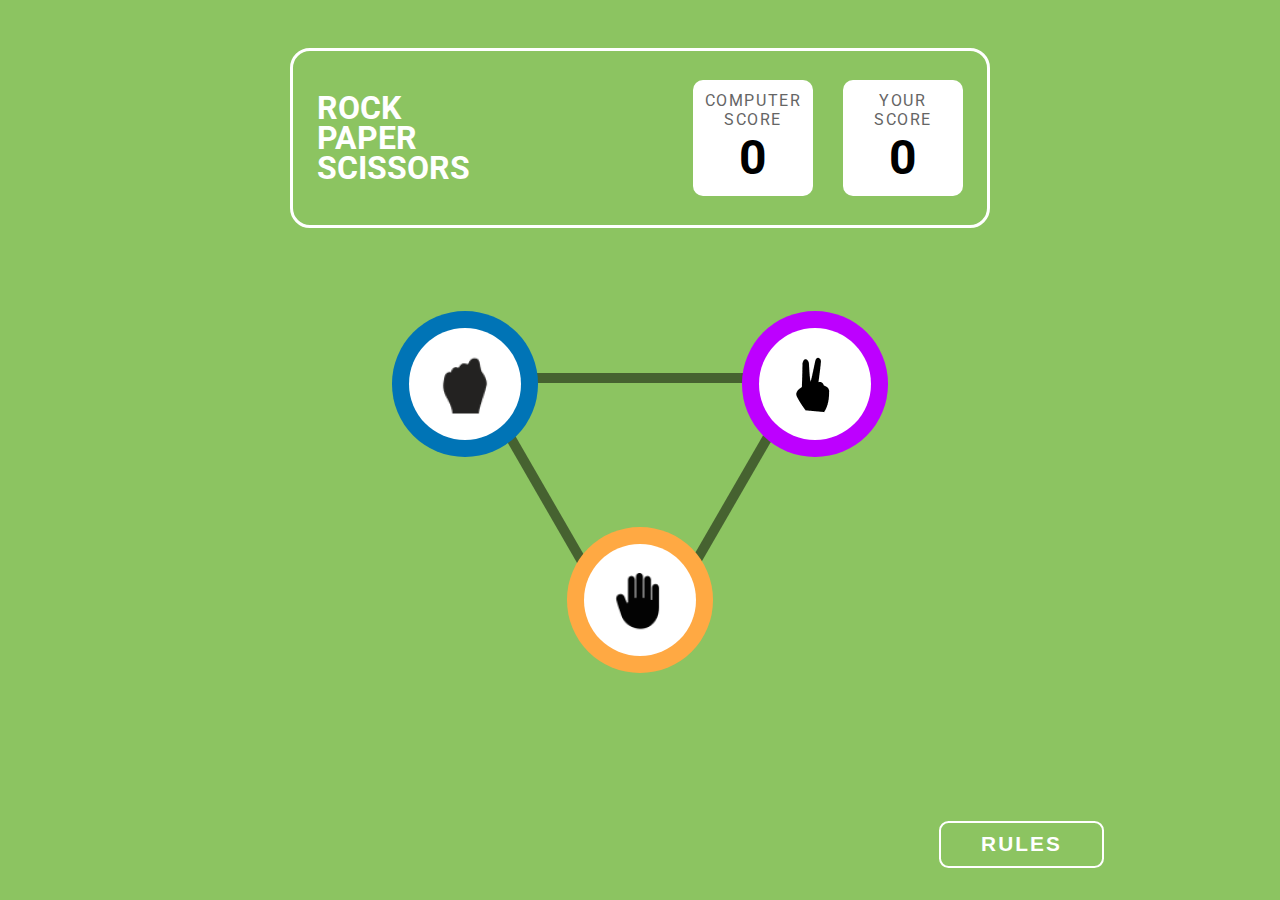
<file: index.html>
<!DOCTYPE html>
<html lang="en">

<head>
    <meta charset="UTF-8">
    <meta name="viewport" content="width=device-width, initial-scale=1.0">
    <title>ROCK-PAPER-SCISSORS</title>
    <link rel="stylesheet" href="style.css">
</head>

<body>
    <div class="container">

        <div class="first-box">
            <div class="logo">
                <h1 class="site-heading">ROCK<br>PAPER<br>SCISSORS</h1>
            </div>
            <div class="score-container">
                <div class="score">
                    <div class="score__title">Computer Score</div>
                    <div class="score__number" id="computer-score">0</div>
                </div>
                <div class="score">
                    <div class="score__title">Your Score</div>
                    <div class="score__number" id="your-score">0</div>
                </div>
            </div>
        </div>
        <div class="game">
            <div class="lines-container">
                <div class="line line-1"></div>
                <div class="line line-2"></div>
                <div class="line line-3"></div>
            </div>
            <button class="choice-btn" data-choice="rock">
                <div class="choice rock">
                    <img src="./images/rock.png" alt="rock">
                </div>
            </button>
            <button class="choice-btn" data-choice="scissors">
                <div class="choice scissors">
                    <img src="./images/scissors.png" alt="scissors">
                </div>
            </button>
            <button class="choice-btn" data-choice="paper">
                <div class="choice paper">
                    <img src="./images/paper.png" alt="paper">
                </div>
            </button>
        </div>
        <section class="results hidden">
            <h2 class="results__heading">you picked</h2>
            <h2 class="results__heading">PC Picked</h2>
            <div class="results__result"></div>
            <div class="results__winner hidden">
              <h3 class="results__text"></h3>
              <button class="play-again">play again</button>
            </div>
            <div class="results__result"></div>
          </section>
      
        </div>
        <button class="rules-btn" tabindex="1">RULES</button>
        <div class="modal">
            <div class="modal__container">
                <header class="modal__header">
                    <h2 class="modal__heading">Game Rules</h2>
                    <button class="close-btn">
                        <img src="./images/icon-close.svg" alt="Close Button" />
                      </button>
                </header>
                <ul>
                    <li>Rock beats scissors, scissors beat paper, and paper beats rock.</li>
                    <li>Agree ahead of time whether you’ll count off “rock, paper, scissors, shoot” or just “rock, paper, scissors.”</li>
                    <li>Use rock, paper, scissors to settle minor decisions or simply play to pass the time.</li>
                    <li>If both players lay down the same hand, each player lays down another hand.</li>
                </ul>
            </div>
        </div>
    <script src="script.js"></script>
</body>

</html>
</file>
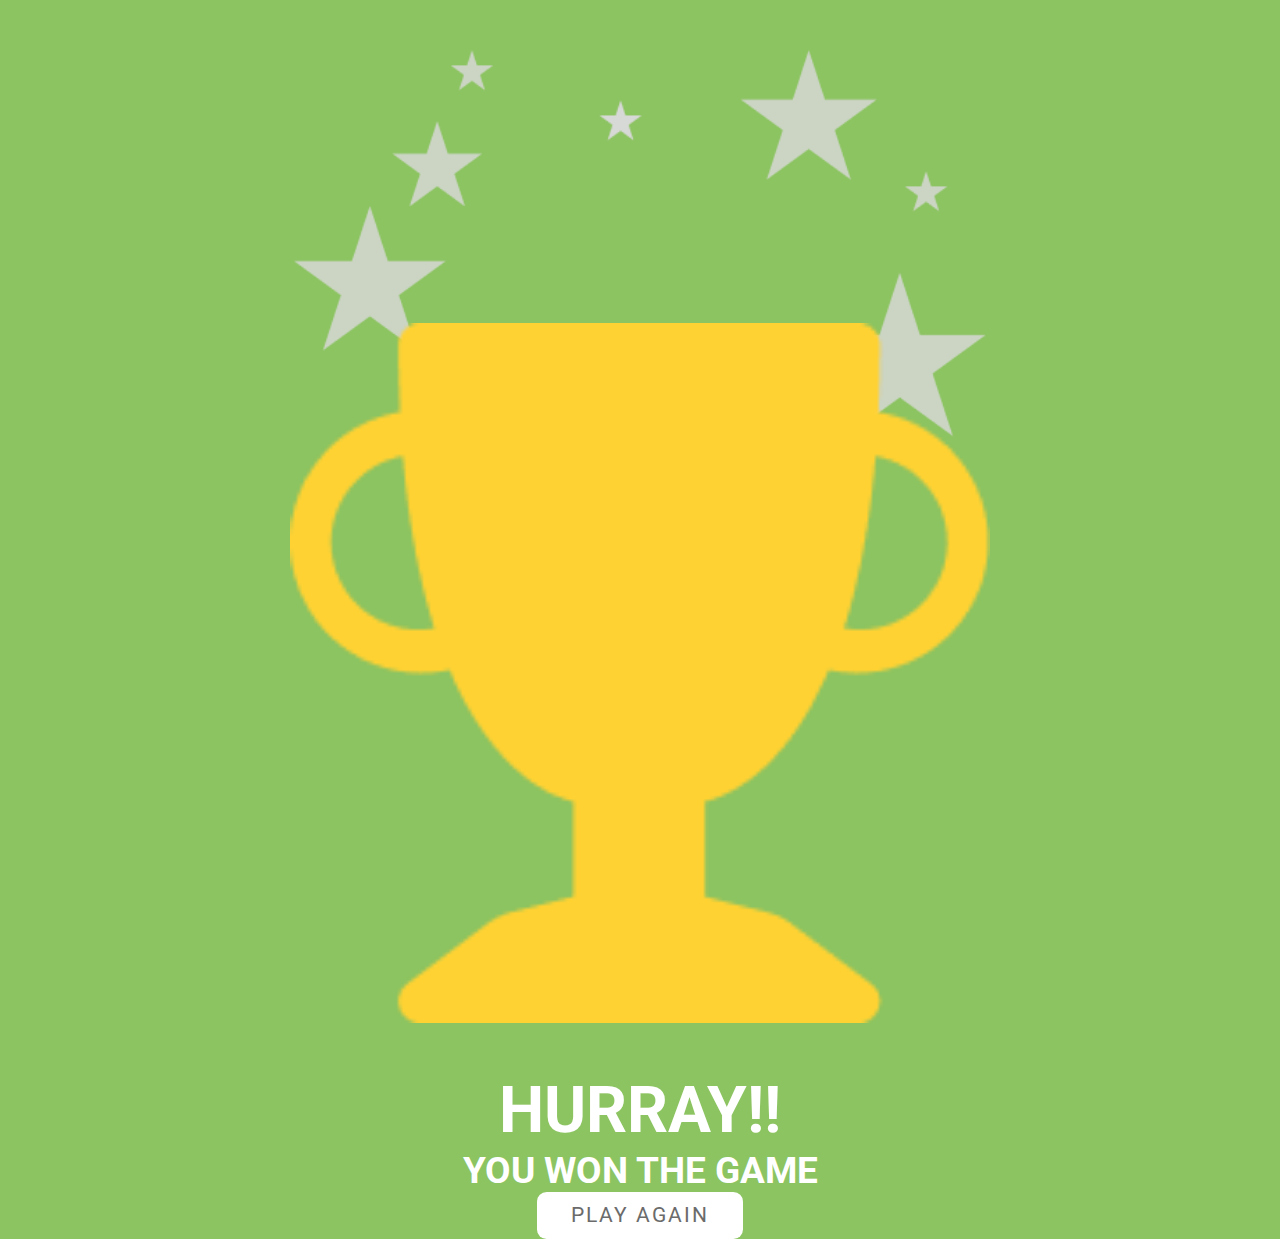
<file: next.html>
<!DOCTYPE html>
<html lang="en">
<head>
    <meta charset="UTF-8">
    <meta name="viewport" content="width=device-width, initial-scale=1.0">
    <title>Document</title>
    <link rel="stylesheet" href="style.css">
</head>
<body>
    <div class="animation-container">
        <img src="./images/Group 5.png" alt="" srcset="" class="star">
        <img src="./images/Vector.png" alt="" srcset="" class="trophy">
    </div>
    <div class="animation-text">
        <h1>HURRAY!!</h1>
        <h3>YOU WON THE GAME</h3>
        <button class="play-again">play again</button>
    </div>
    <script>
        document.addEventListener("DOMContentLoaded", () => {
    const playAgainBtn = document.querySelector(".play-again");

    if (playAgainBtn) {
        playAgainBtn.addEventListener("click", () => {
            // Reload the game or redirect to the original game page
            window.location.href = "index.html";  // Replace with the actual game page
        });
    } else {
        console.error("Play Again button not found!");
    }
});

    </script>
</body>
</html>
</file>
<file: style.css>
@import url('https://fonts.googleapis.com/css2?family=Roboto:ital,wght@0,100;0,300;0,400;0,500;0,700;0,900;1,100;1,300;1,400;1,500;1,700;1,900&display=swap');
:root{
    --bg-color:#8cc461;
    --light-color:white;
    --rock-color:#0074b6;
    --scissor-color:#bd00ff;
    --paper-color:#ffa943;
}
*{
    margin: 0;
    padding: 0;
    box-sizing: border-box;
}
body{
    font-family: "Roboto", sans-serif;
    background-color: var(--bg-color);
   text-transform: uppercase;
   color: var(--light-color);
}
.container{
    position: relative;
    max-width: 700px;
    margin:0 auto;
    padding-top:3rem;
}
.first-box{
    display: flex;
    justify-content: space-between;
    align-items: center;
    height: 180px;
    border: 3px solid var(--light-color);
    border-radius: 20px;
    padding: 1.8rem 1.5rem;
}
.logo{
    color:var(--light-color);
    line-height: 30px;
}
.score-container{
    height: 100%;
    display: flex;
    gap:30px;
 
}
.score{
 display: flex;
 flex-direction: column;
 align-items: center;
 justify-content: center;
 background: var(--light-color);
 height: 100%;
 width:120px;
 border-radius: 10px;

}
.score__number{
    font-size: 3rem;
    font-weight: 700;
    color:black;
}
.score__title{
    text-align: center;
    padding-inline: 1rem;
    font-size: 1rem;
    letter-spacing: 0.1rem;
    color:#656565;
}
.game{
    position: relative;
    display: grid;
    grid-template-columns: 1fr 1fr;
    grid-template-areas:
    "rock scissors"
    "paper paper";
    place-items: center;
    height: 30rem;
    padding-top: 3rem;
    z-index: 2;
}
.choice-btn[data-choice="rock"]{
    grid-area: rock;
}
.choice-btn[data-choice="scissors"]{
    grid-area: scissors;
}
.choice-btn[data-choice="paper"]{
    grid-area: paper;
}
.choice-btn{
    border: none;
    outline: none;
    background: none;
    cursor: pointer;
}
.choice{
    position: relative;
    width: 7rem;
    height: 7rem;
    background-color: var(--light-color);
    border-radius:50%;
    display: grid;
    place-items: center;
}
.choice::before,
.choice::after {
  content: "";
  position: absolute;
  left: -15%;
  top: -15%;
  width: 130%;
  height: 130%;
  border-radius: 50%;
  z-index: -1;
}

.choice::after {
  opacity: 0;
  transition: opacity 0.4s ease;
}
.choice-btn:focus .choice::after {
  opacity: 1;
  box-shadow: 0 0 0 2rem #2E9A2563;
  ;

}
.choice.paper::before{
    background: var(--paper-color);
}
.choice.rock::before{
    background: var(--rock-color);
}
.choice.scissors::before{
    background: var(--scissor-color);
}
/* Add these styles for the triangle lines */
.lines-container {
    position: absolute;
    width: 100%;
    height: 100%;
    top: 0;
    left: 0;
    
}

.line {
    position: absolute;
    background-color: rgba(0,0,0,0.5);
    height: 10px;
    z-index: -1;
}

.line-1{
    top: 145px; 
    left: 50%;
    width: 230px;
    transform: translateX(-50%); 
}
.line-2{
    top: 280px;
    right: 38%;
    width: 200px;
    transform: translateX(50%) rotate(-60deg);  
}
.line-3{
   top:280px;
    left:2%;
    width: 250px;
    transform: translateX(50%) rotate(60deg); 
}
.results {
    display: grid;
    grid-template-columns: repeat(2, 1fr);
    place-items: center;
    grid-template-areas:
      "you-title ai-title"
      "you-picked ai-picked";
    max-width: 1000px;
    margin: 0 auto;
  }
  
  .results__heading {
    font-size: 1.5rem;
    letter-spacing: 0.1em;
    padding: 4rem 0 8rem;
  }
  .results__result {
    min-width: 8rem;
    min-height: 8rem;
    background:var(--bg-color);
    border-radius: 50%;
    transform: scale(1.4);
    z-index: -1;
  }
  
  .results__heading:first-of-type {
    grid-area: you-title;
  }
  .results__heading:last-of-type {
    grid-area: ai-title;
  }
  .results__result:first-of-type {
    grid-area: you-picked;
  }
  .results__result:last-of-type {
    grid-area: ai-picked;
  }

  .results.show-winner {
    grid-template-columns: repeat(3, 1fr);
    grid-template-areas:
      "you-title.ai-title"
      "you-picked result-winner ai-picked";
  }
  
  .winner .choice::after {
    box-shadow: 0 0 0 30px #289a27, 0 0 0 60px #32a62f, 0 0 0 90px #66b248;
    animation: winner 1s ease forwards;
  }
  
  @keyframes winner {
    from {
      opacity: 0;
    }
    to {
      opacity: 1;
    }
  }
  
  .results__winner {
    grid-area: result-winner;
    display: grid;
    place-items: center;
  }
  .results__text {
    font-size: 2.3rem;
    padding-bottom: 1.5rem;
  }
  .play-again {
    background: #fff;
    outline: none;
    border: 2px solid transparent;
    border-radius: 0.6rem;
    color:#6B6B6B;
    padding: 0.6rem 2rem;
    font-family: inherit;
    text-transform: inherit;
    font-size: 1.3rem;
    letter-spacing: 0.1em;
    cursor: pointer;
  }
  .play-again:focus {
    border: 2px solid var(--outline);
  }
.rules-btn {
    position: absolute;
    bottom: 2rem;
    right: 11rem;
    background: none;
    outline: none;
    border: 2px solid var(--light-color);
    border-radius: 0.6rem;
    color: var(--light-color);
    padding: 0.6rem 2.5rem;
    font-size: 1.3rem;
    letter-spacing: 0.1em;
    cursor: pointer;
    font-weight: 600;
  }
  .rules-btn:hover {
   background-color: var(--light-color);
   color: var(--bg-color);
  }
  
  /* Modal Styles */
.modal {
    position: fixed;
    bottom: 15%;
    right: 3%;
    width: 350px;
    background-color: #004429; 
    padding: 2rem;
    border-radius: 10px;
   border:5px solid white;
   text-transform: none;
   z-index:2;
   opacity: 0;
}
.show-modal {
    opacity: 1;
    pointer-events: initial;
  }
  
.modal__header {
    text-align: center;
    margin-bottom: 1.5rem;
}

.modal__heading {
    color: white; 
    font-size: 1.5rem;
    font-weight: bold;
}
.close-btn {
  position: absolute;
  top:0;
  right: 0;
  }
ul {
    list-style-type: square;
    padding-left: 20px;
    color: white;
}

ul li {
    margin-bottom: 1rem;
    color: white;
}

ul li::marker {
    color: yellow; /* Yellow square points */
}

.hidden {
    display: none;
  }
  .next-button {
    position: fixed;
    right: 20px;
    bottom: 20px;
    padding: 10px 20px;
    background-color: #6C27D2;
    color: white;
    border: none;
    cursor: pointer;
  }
  
.animation-container{
  position: relative;
  display: flex;
  margin: 50px auto;
  width:700px;
  flex-direction: column;
}
.trophy{
  object-fit: contain;
  margin-top: -140px;
}
.star{
  object-fit: contain;
}
.animation-text{
  text-align: center;
  font-size: 2rem;
}
</file>
